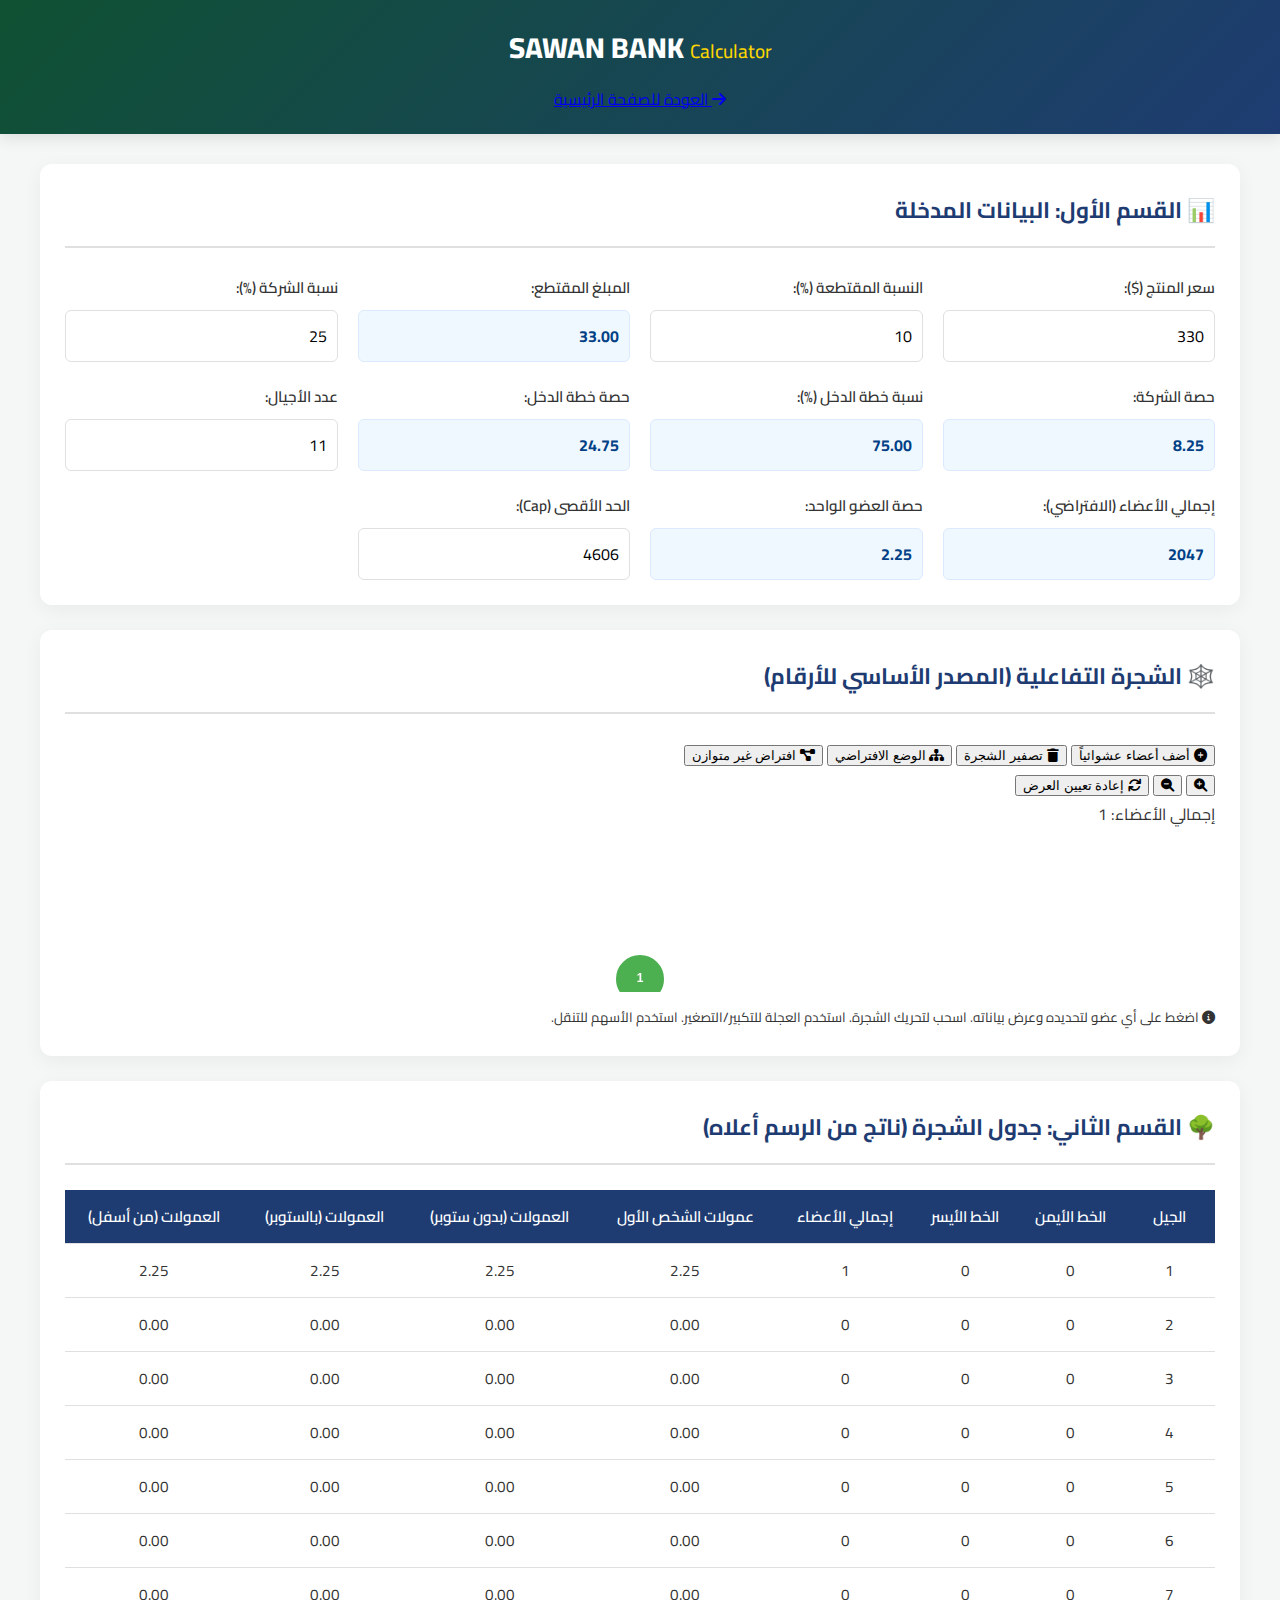
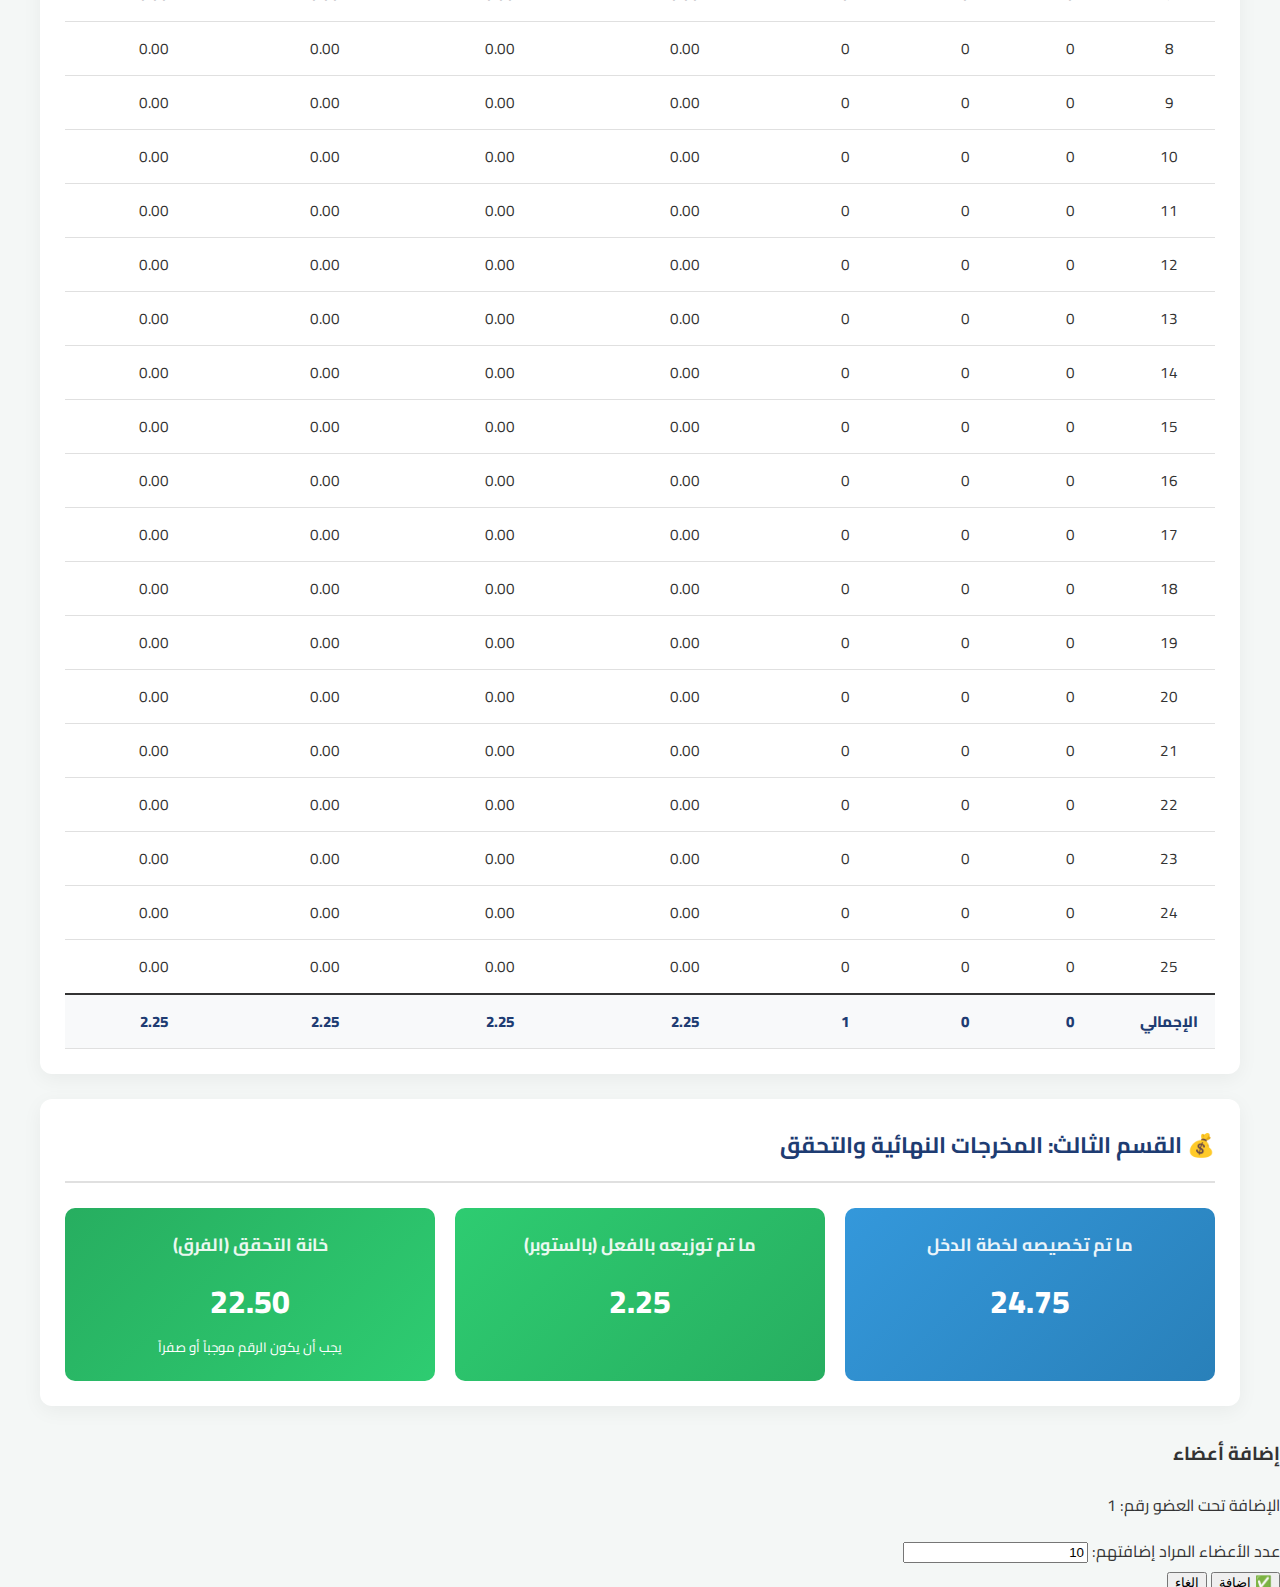
<file: calculator.html>
<!DOCTYPE html>
<html lang="ar" dir="rtl">

<head>
    <meta charset="UTF-8">
    <meta name="viewport" content="width=device-width, initial-scale=1.0">
    <title>حاسبة التسويق الشبكي - Network Marketing Calculator</title>
    <link rel="preconnect" href="https://fonts.googleapis.com">
    <link rel="preconnect" href="https://fonts.gstatic.com" crossorigin>
    <link href="https://fonts.googleapis.com/css2?family=Cairo:wght@400;500;600;700;800&display=swap" rel="stylesheet">
    <link rel="stylesheet" href="calc_style.css?v=4">
    <link rel="stylesheet" href="https://cdnjs.cloudflare.com/ajax/libs/font-awesome/6.0.0/css/all.min.css">
</head>

<body>

    <header class="main-header">
        <div class="logo-container">
            <h1 class="logo-text">SAWAN BANK <span class="calc-label">Calculator</span></h1>
        </div>
        <div style="margin-top: 10px;">
            <a href="index.html" class="back-link"><i class="fas fa-arrow-right"></i> العودة للصفحة الرئيسية</a>
        </div>
    </header>

    <main class="container">

        <!-- Section 1: Inputs -->
        <section class="card input-section">
            <h2 class="section-title">📊 القسم الأول: البيانات المدخلة</h2>
            <div class="inputs-grid">

                <div class="input-group">
                    <label>سعر المنتج ($):</label>
                    <input type="number" id="product_price" value="330">
                </div>

                <div class="input-group">
                    <label>النسبة المقتطعة (%):</label>
                    <input type="number" id="deduction_percent" value="10">
                </div>

                <div class="input-group readonly">
                    <label>المبلغ المقتطع:</label>
                    <input type="text" id="deducted_amount" readonly>
                </div>

                <div class="input-group">
                    <label>نسبة الشركة (%):</label>
                    <input type="number" id="company_percent" value="25">
                </div>

                <div class="input-group readonly">
                    <label>حصة الشركة:</label>
                    <input type="text" id="company_share" readonly>
                </div>

                <div class="input-group readonly">
                    <label>نسبة خطة الدخل (%):</label>
                    <input type="text" id="members_percent" readonly>
                </div>

                <div class="input-group readonly">
                    <label>حصة خطة الدخل:</label>
                    <input type="text" id="members_share" readonly>
                </div>

                <div class="input-group">
                    <label>عدد الأجيال:</label>
                    <input type="number" id="generations_count" value="11">
                </div>

                <div class="input-group readonly">
                    <label>إجمالي الأعضاء (الافتراضي):</label>
                    <input type="text" id="default_total_members" readonly>
                </div>

                <div class="input-group readonly">
                    <label>حصة العضو الواحد:</label>
                    <input type="text" id="share_per_member" readonly>
                </div>

                <div class="input-group">
                    <label>الحد الأقصى (Cap):</label>
                    <input type="number" id="cap" value="4606">
                </div>

            </div>
        </section>

        <!-- Section 2: Tree Visual Graph (Interactive) -->
        <section class="card graph-section">
            <h2 class="section-title">🕸️ الشجرة التفاعلية (المصدر الأساسي للأرقام)</h2>

            <!-- Toolbar -->
            <div class="toolbar">
                <button id="btn-add-random" class="btn btn-primary"><i class="fas fa-plus-circle"></i> أضف أعضاء
                    عشوائياً</button>
                <button id="btn-reset" class="btn btn-danger"><i class="fas fa-trash"></i> تصفير الشجرة</button>
                <button id="btn-default" class="btn btn-purple"><i class="fas fa-sitemap"></i> الوضع الافتراضي</button>
                <button id="btn-unbalanced" class="btn btn-orange"><i class="fas fa-project-diagram"></i> افتراض غير
                    متوازن</button>

                <div class="divider"></div>

                <button id="btn-zoom-in" class="btn btn-info"><i class="fas fa-search-plus"></i></button>
                <button id="btn-zoom-out" class="btn btn-info"><i class="fas fa-search-minus"></i></button>
                <button id="btn-reset-view" class="btn btn-warning"><i class="fas fa-sync"></i> إعادة تعيين
                    العرض</button>

                <div class="divider"></div>
                <span id="tree-info-label" class="tree-info">إجمالي الأعضاء: 1</span>
            </div>

            <!-- Canvas Container -->
            <div id="canvas-container" class="canvas-wrapper">
                <canvas id="treeCanvas"></canvas>
            </div>
            <div class="instructions">
                <small><i class="fas fa-info-circle"></i> اضغط على أي عضو لتحديده وعرض بياناته. اسحب لتحريك الشجرة.
                    استخدم العجلة للتكبير/التصغير. استخدم الأسهم للتنقل.</small>
            </div>
        </section>

        <!-- Section 3: Tree Table -->
        <section class="card table-section">
            <h2 class="section-title">🌳 القسم الثاني: جدول الشجرة (ناتج من الرسم أعلاه)</h2>
            <div class="table-wrapper">
                <table id="tree-table">
                    <thead>
                        <tr>
                            <th>الجيل</th>
                            <th class="readonly-col">الخط الأيمن</th>
                            <th class="readonly-col">الخط الأيسر</th>
                            <th>إجمالي الأعضاء</th>
                            <th>عمولات الشخص الأول</th>
                            <th>العمولات (بدون ستوبر)</th>
                            <th>العمولات (بالستوبر)</th>
                            <th>العمولات (من أسفل)</th>
                        </tr>
                    </thead>
                    <tbody id="tree-body">
                        <!-- Rows generated by JS -->
                    </tbody>
                    <tfoot>
                        <tr class="totals-row">
                            <td>الإجمالي</td>
                            <td id="total-right">0</td>
                            <td id="total-left">0</td>
                            <td id="total-members">0</td>
                            <td id="total-income">0.00</td>
                            <td id="total-comm-no-stopper">0.00</td>
                            <td id="total-comm-with-stopper">0.00</td>
                            <td id="total-comm-bottom-up">0.00</td>
                        </tr>
                    </tfoot>
                </table>
            </div>
        </section>

        <!-- Section 4: Outputs -->
        <section class="card output-section">
            <h2 class="section-title">💰 القسم الثالث: المخرجات النهائية والتحقق</h2>
            <div class="outputs-grid">

                <div class="output-card info">
                    <h3>ما تم تخصيصه لخطة الدخل</h3>
                    <div class="value" id="total_income_plan">0.00</div>
                </div>

                <div class="output-card success">
                    <h3>ما تم توزيعه بالفعل (بالستوبر)</h3>
                    <div class="value" id="total_distributed">0.00</div>
                </div>

                <div class="output-card warning" id="validation_card">
                    <h3>خانة التحقق (الفرق)</h3>
                    <div class="value" id="validation_check">0.00</div>
                    <small>يجب أن يكون الرقم موجباً أو صفراً</small>
                </div>

            </div>
        </section>

    </main>

    <!-- Modals -->
    <div id="modal-add-random" class="modal hidden">
        <div class="modal-content">
            <h3>إضافة أعضاء</h3>
            <p id="modal-add-info">الإضافة تحت العضو رقم: 1</p>
            <div class="form-group">
                <label>عدد الأعضاء المراد إضافتهم:</label>
                <input type="number" id="add-count-input" value="10" min="1">
            </div>
            <div class="modal-actions">
                <button id="btn-confirm-add" class="btn btn-success">✅ إضافة</button>
                <button id="btn-cancel-add" class="btn btn-secondary">إلغاء</button>
            </div>
        </div>
    </div>

    <script src="calc_app.js?v=6"></script>
</body>

</html>
</file>
<file: calc_style.css>
:root {
    --primary-color: #0F5132;
    --secondary-color: #1e3c72;
    --accent-color: #FFD700;
    --bg-color: #f4f7f6;
    --card-bg: #ffffff;
    --text-color: #333;
    --border-color: #e0e0e0;
    --success-color: #27ae60;
    --warning-color: #f39c12;
    --danger-color: #c0392b;
}

body {
    font-family: 'Cairo', sans-serif;
    background-color: var(--bg-color);
    color: var(--text-color);
    margin: 0;
    padding: 0;
    direction: rtl;
}

.main-header {
    background: linear-gradient(135deg, var(--primary-color), var(--secondary-color));
    color: white;
    padding: 20px;
    text-align: center;
    box-shadow: 0 4px 15px rgba(0,0,0,0.1);
}

.logo-text {
    margin: 0;
    font-size: 1.8rem;
    font-weight: 800;
}

.calc-label {
    color: var(--accent-color);
    font-size: 1.2rem;
    font-weight: 500;
}

.container {
    max-width: 1200px;
    margin: 30px auto;
    padding: 0 15px;
}

.card {
    background: var(--card-bg);
    border-radius: 12px;
    padding: 25px;
    margin-bottom: 25px;
    box-shadow: 0 5px 20px rgba(0,0,0,0.05);
}

.section-title {
    color: var(--secondary-color);
    margin-top: 0;
    border-bottom: 2px solid var(--border-color);
    padding-bottom: 15px;
    margin-bottom: 25px;
    font-size: 1.4rem;
}

/* Inputs Grid */
.inputs-grid {
    display: grid;
    grid-template-columns: repeat(auto-fill, minmax(250px, 1fr));
    gap: 20px;
}

.input-group {
    display: flex;
    flex-direction: column;
}

.input-group label {
    font-weight: 600;
    margin-bottom: 8px;
    font-size: 0.95rem;
}

.input-group input {
    padding: 10px;
    border: 1px solid var(--border-color);
    border-radius: 6px;
    font-family: 'Cairo', sans-serif;
    font-size: 1rem;
    transition: border-color 0.3s;
}

.input-group input:focus {
    border-color: var(--secondary-color);
    outline: none;
}

.input-group.readonly input {
    background-color: #f0f8ff;
    border-color: #dbeafe;
    color: #004085;
    font-weight: bold;
}

/* Table Styles */
.table-wrapper {
    overflow-x: auto;
}

table {
    width: 100%;
    border-collapse: collapse;
    min-width: 900px;
}

th, td {
    padding: 12px 10px;
    text-align: center;
    border-bottom: 1px solid var(--border-color);
    font-size: 0.95rem;
}

thead th {
    background-color: var(--secondary-color);
    color: white;
    font-weight: 600;
    white-space: nowrap;
}

thead th.input-col {
    background-color: var(--primary-color); 
}

/* Input cells in table */
td input {
    width: 80px;
    padding: 6px;
    text-align: center;
    border: 1px solid #ccc;
    border-radius: 4px;
    font-family: 'Cairo', sans-serif;
}

.totals-row td {
    background-color: #f8f9fa;
    font-weight: 800;
    border-top: 2px solid #333;
    color: var(--secondary-color);
}

/* Outputs Grid */
.outputs-grid {
    display: grid;
    grid-template-columns: repeat(auto-fit, minmax(280px, 1fr));
    gap: 20px;
}

.output-card {
    padding: 20px;
    border-radius: 10px;
    text-align: center;
    color: white;
}

.output-card h3 {
    margin: 0 0 10px 0;
    font-size: 1.1rem;
    opacity: 0.9;
}

.output-card .value {
    font-size: 2rem;
    font-weight: 800;
}

.output-card.info {
    background: linear-gradient(135deg, #3498db, #2980b9);
}

.output-card.success {
    background: linear-gradient(135deg, #2ecc71, #27ae60);
}

.output-card.warning {
    background: linear-gradient(135deg, #e74c3c, #c0392b);
}

#validation-card.valid {
    background: linear-gradient(135deg, #1abc9c, #16a085);
}

@media (max-width: 768px) {
    .container { margin: 15px auto; }
    .inputs-grid { grid-template-columns: 1fr; }
    .logo-text { font-size: 1.4rem; }
}
</file>
